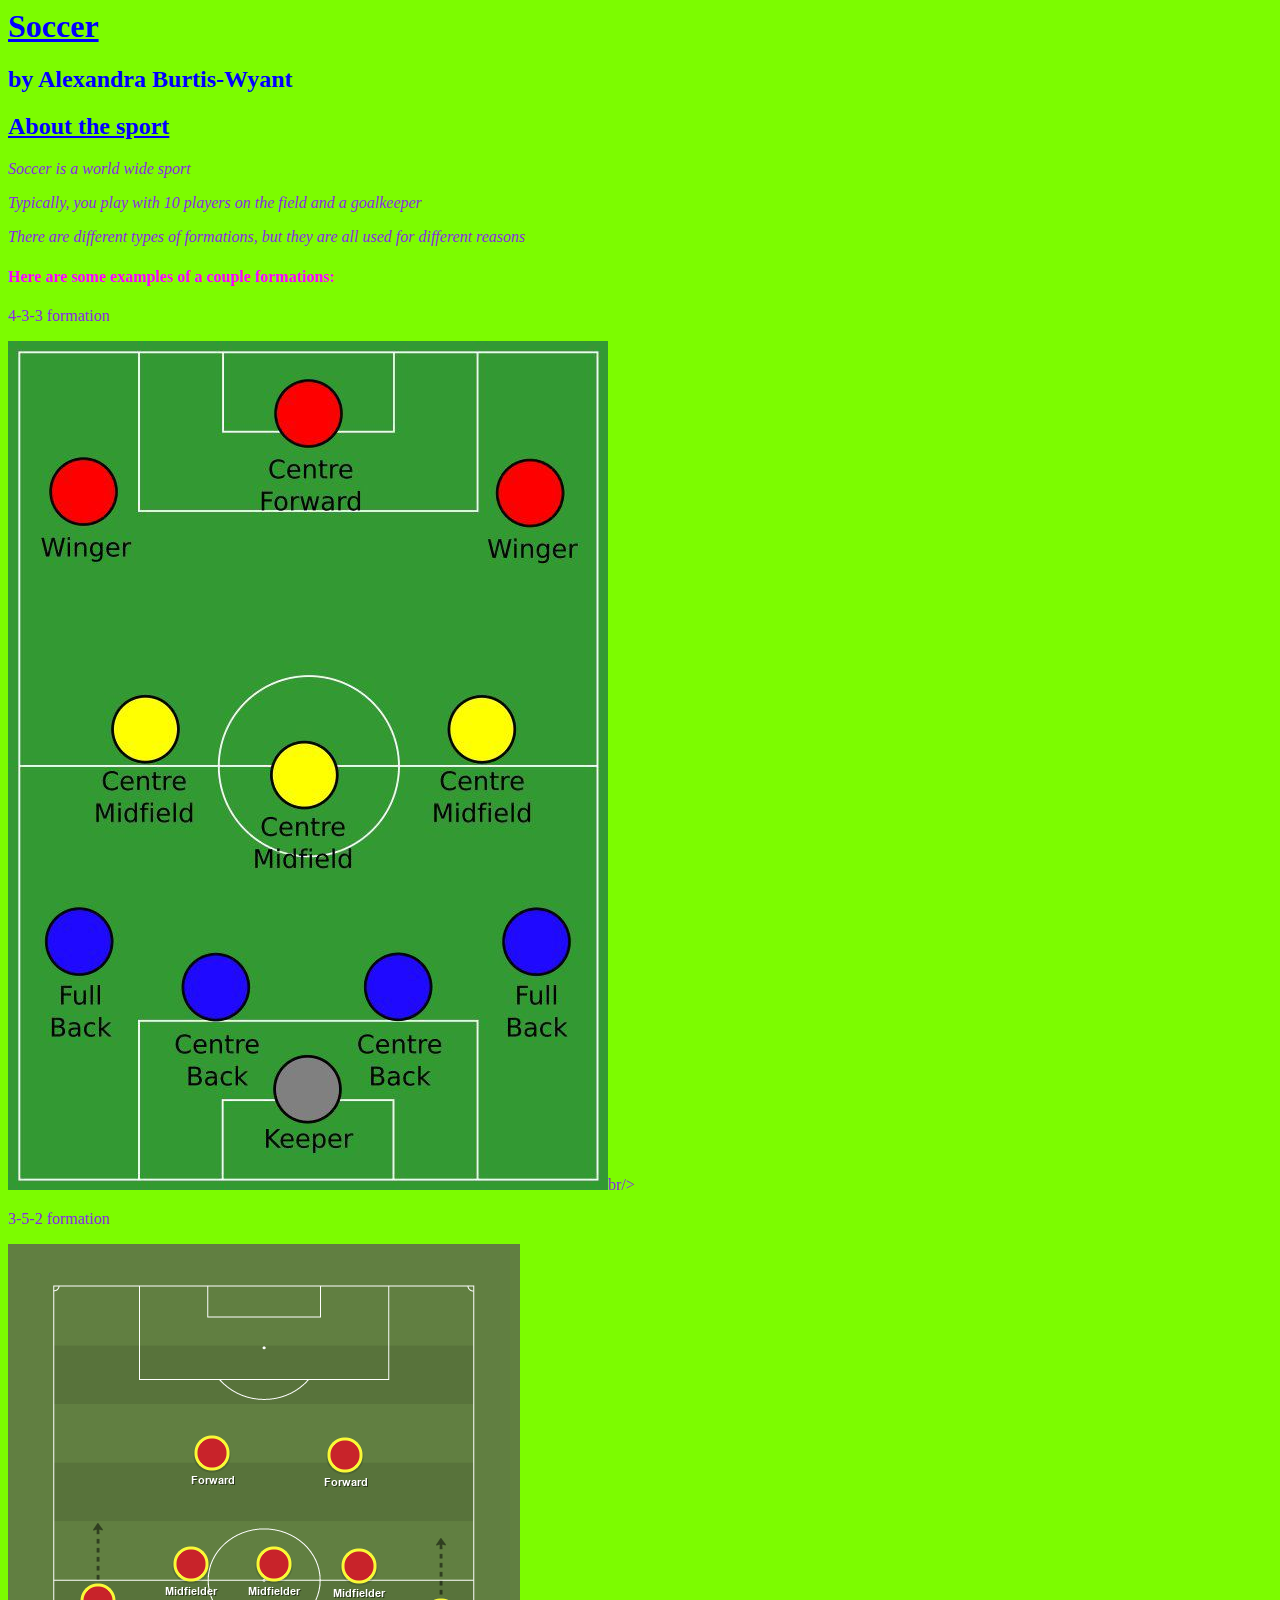
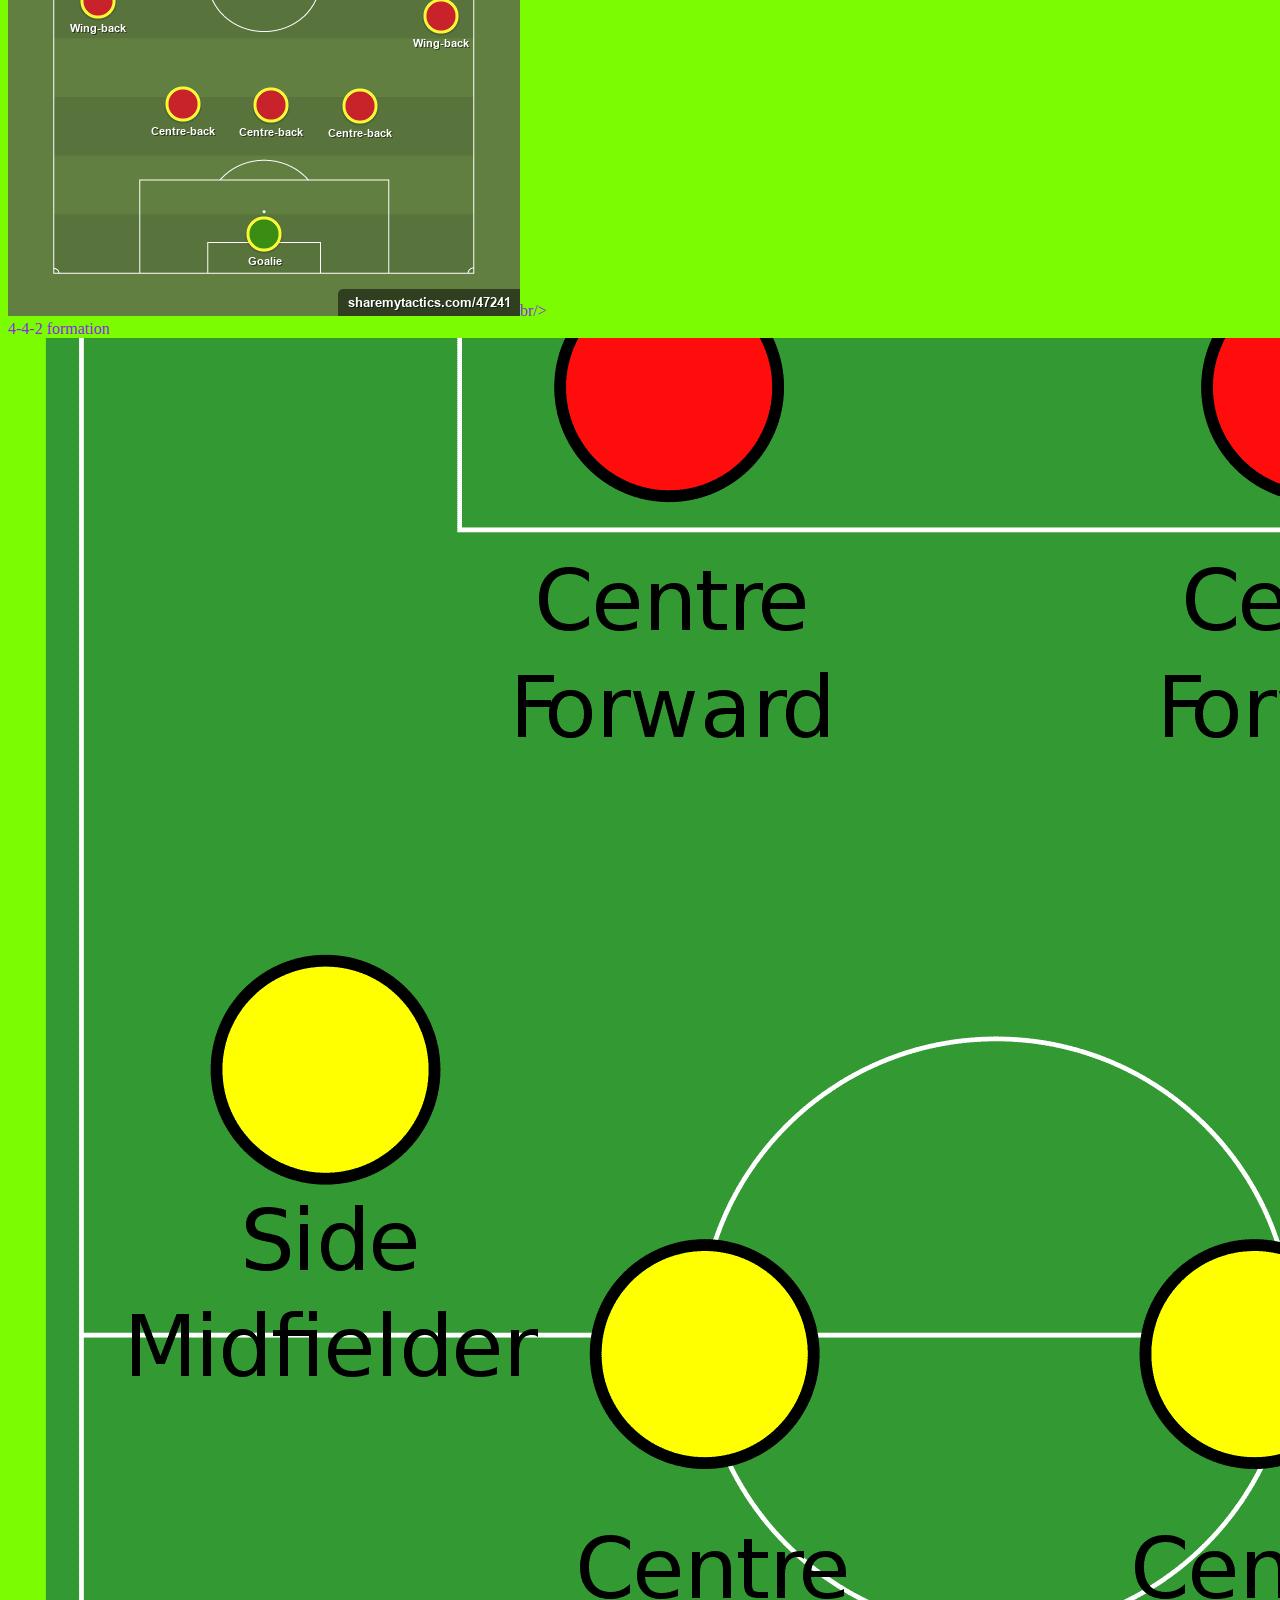
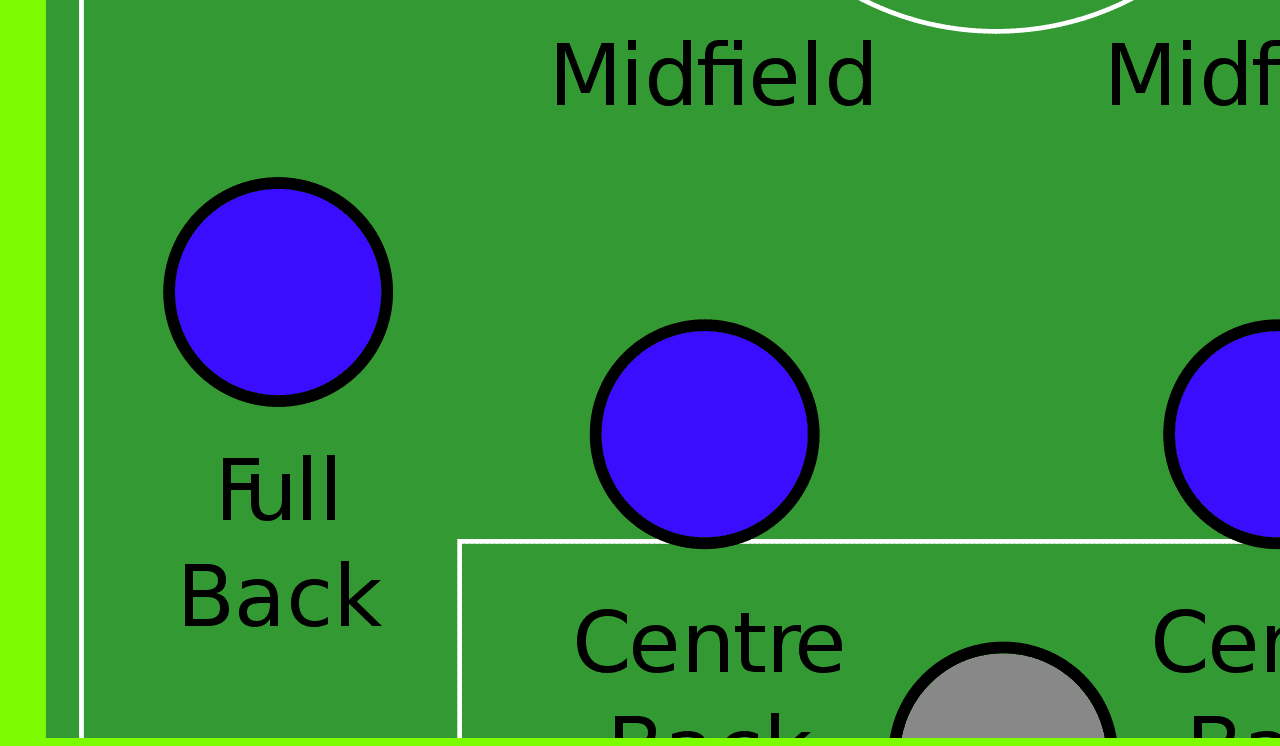
<file: index 2.html>
<html>
   <head> 
        <title>The game of soccer</title>
        <style>
            body {
                color: blueviolet;
                background-color: lawngreen;
            } 
            
            h1, h2 {
                color: blue;
            }
            h4 {
                color: magenta
            }
        </style>
    </head>
    <body>
        <h1><b><u>Soccer</u></b></h1>
        <h2>by Alexandra Burtis-Wyant</h2>
        <h2><u>About the sport</u></h2>
        <p><i>Soccer is a world wide sport</i></p>
        <p><i>Typically, you play with 10 players on the field and a goalkeeper</i></p>
        <p><i>There are different types of formations, but they are all used for different reasons</i></p>
        <h4>Here are some examples of a couple formations:</h4>
        <p>4-3-3 formation</p>
        <img src="4-3-3formation.jpg" alt="4-3-3 formation"/>br/>
        <br/>
        <p>3-5-2 formation</p>
        <img src="3-5-2formation.png" alt="3-5-2 formation"/>br/>
        <br/>
        4-4-2 formation 
        <img src="4-4-2formation.png" alt="4-4-2 formation"/>
    </body>
</html>
</file>
